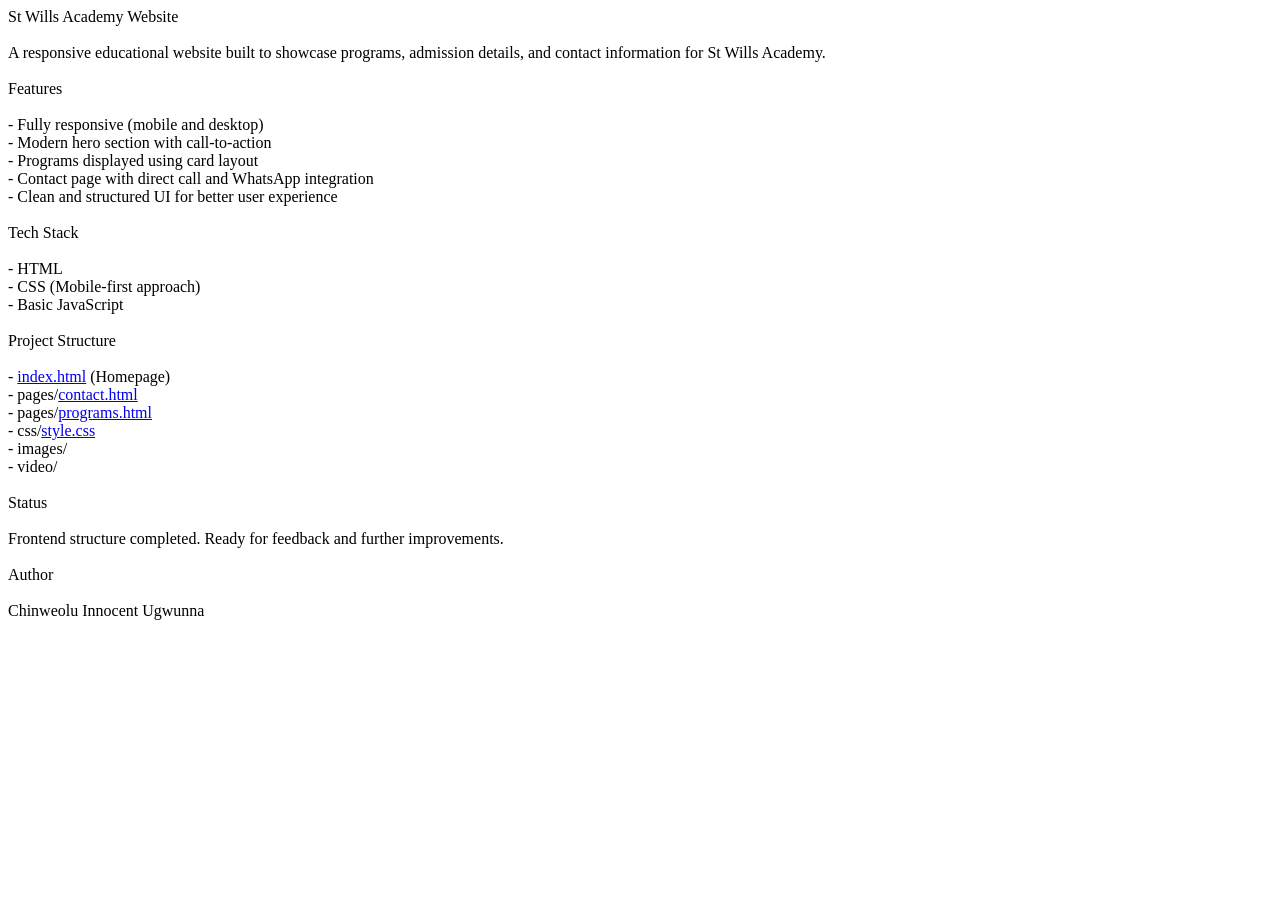
<file: bluetooth_content_share.html>
<html><head><meta http-equiv="Content-Type" content="text/html; charset=UTF-8"/></head><body>St Wills Academy Website<br><br>A responsive educational website built to showcase programs, admission details, and contact information for St Wills Academy.<br><br>Features<br><br>- Fully responsive (mobile and desktop)<br>- Modern hero section with call-to-action<br>- Programs displayed using card layout<br>- Contact page with direct call and WhatsApp integration<br>- Clean and structured UI for better user experience<br><br>Tech Stack<br><br>- HTML<br>- CSS (Mobile-first approach)<br>- Basic JavaScript<br><br>Project Structure<br><br>- <a href="http://index.html">index.html</a> (Homepage)<br>- pages/<a href="http://contact.html">contact.html</a><br>- pages/<a href="http://programs.html">programs.html</a><br>- css/<a href="http://style.css">style.css</a><br>- images/<br>- video/<br><br>Status<br><br>Frontend structure completed. Ready for feedback and further improvements.<br><br>Author<br><br>Chinweolu Innocent Ugwunna</body></html>
</file>
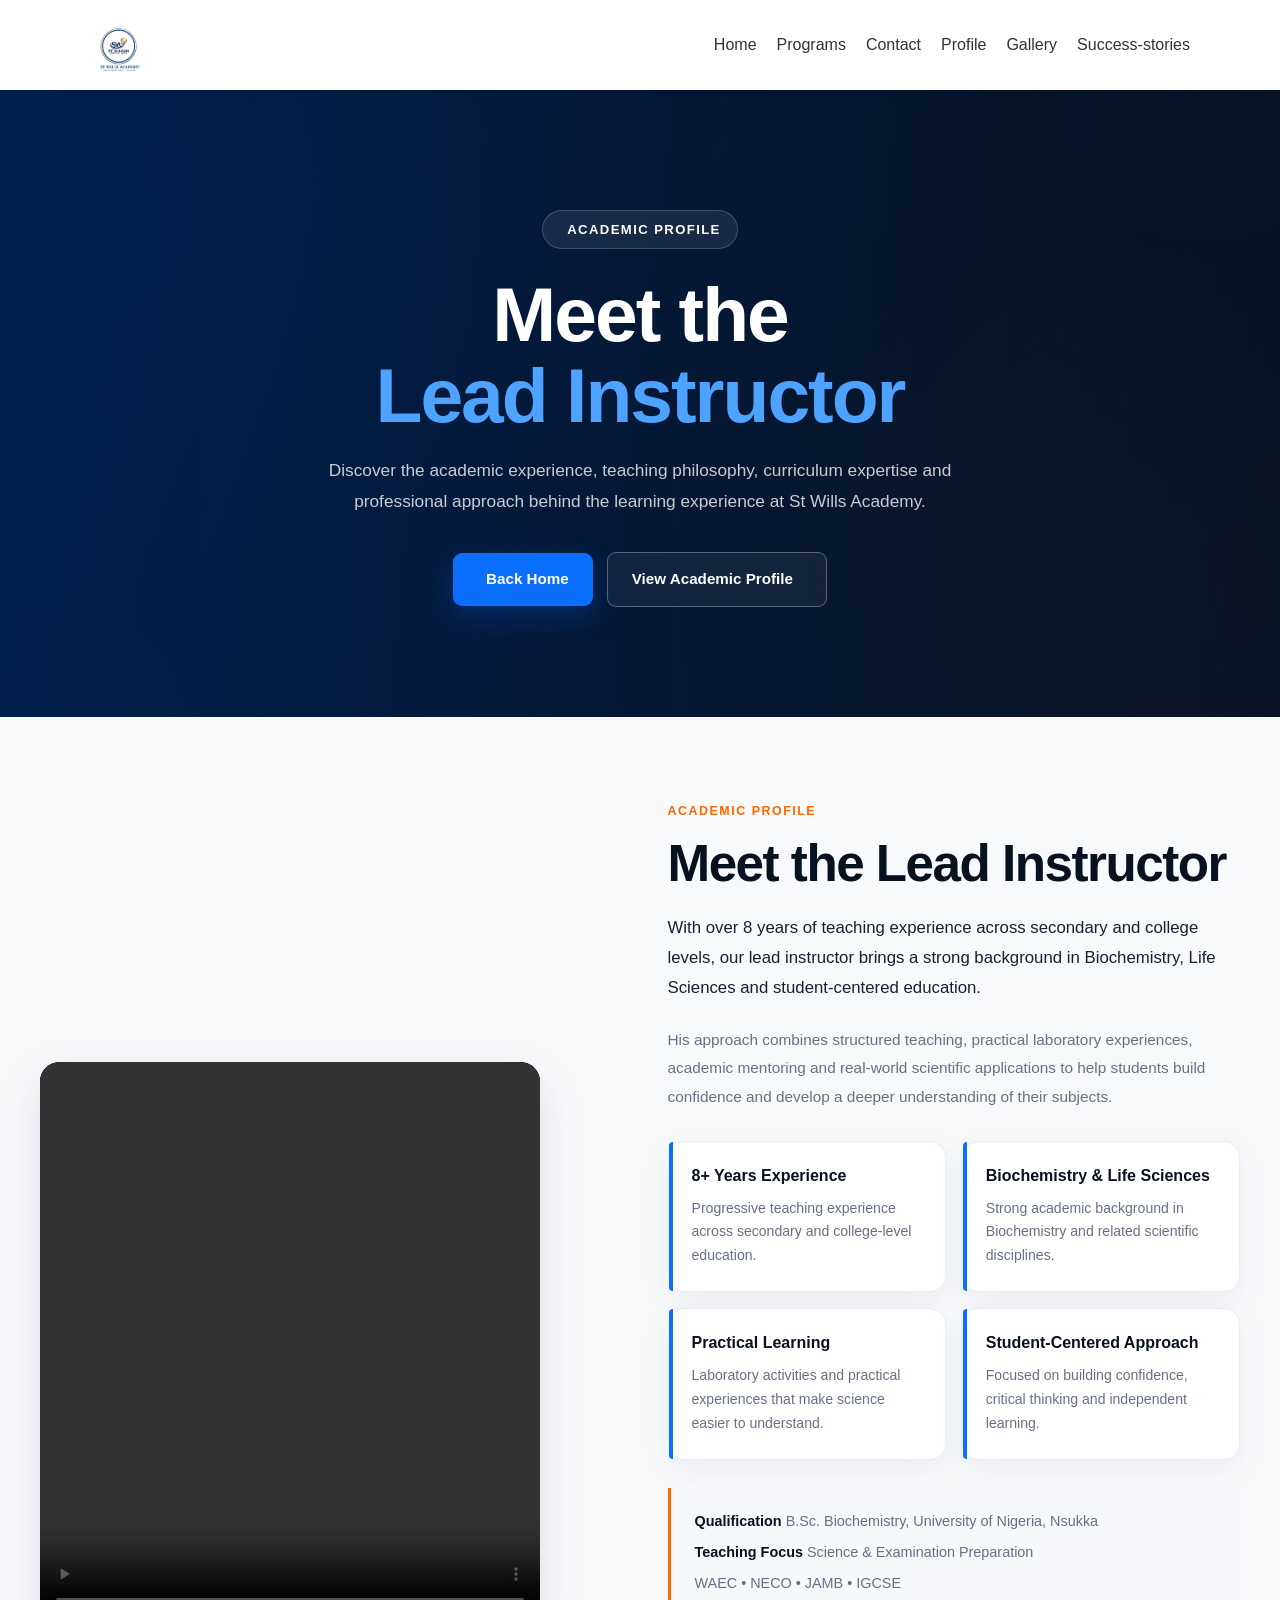
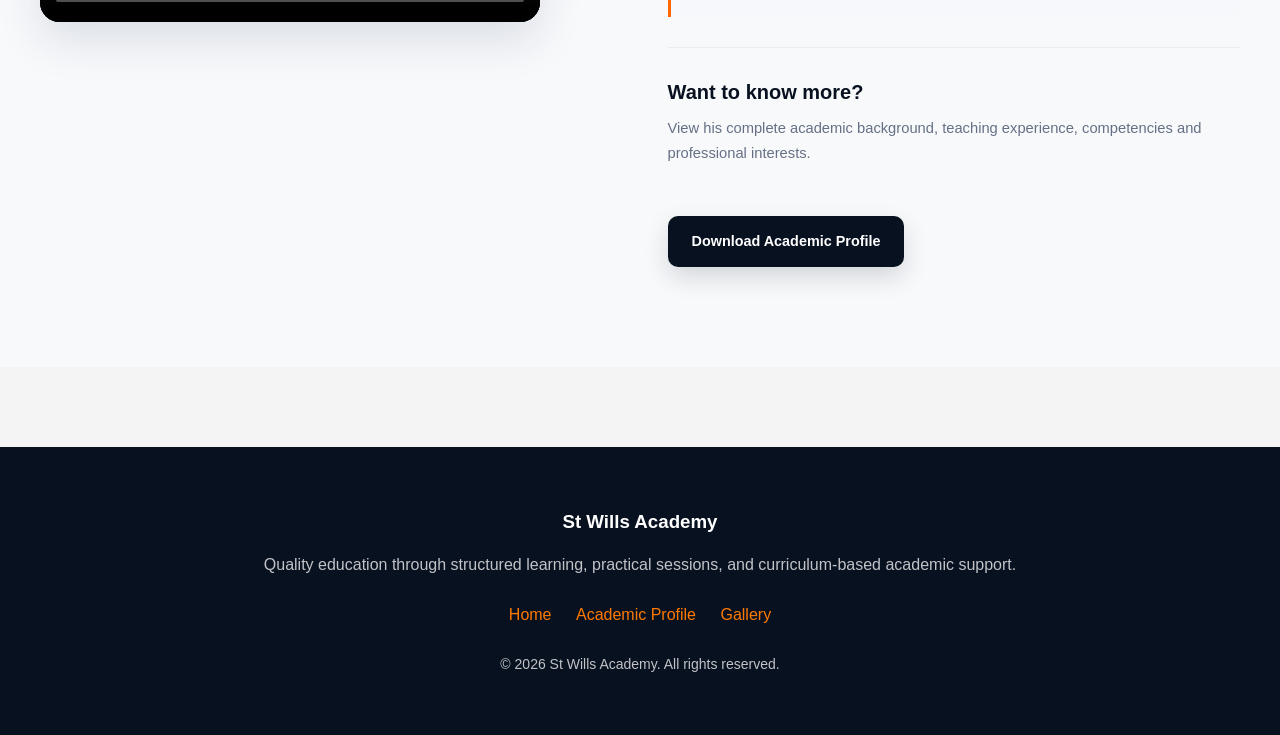
<file: pages/academic-profile.html>
<!doctype html>
<html lang="en">
  <head>
    <meta charset="UTF-8" />
    <meta name="viewport" content="width=device-width, initial-scale=1.0" />
    <title>Academic Profile | St Wills Academy</title>

    <link rel="stylesheet" href="../css/style.css" />
    <!-- Academic profile Page CSS -->
    <link rel="stylesheet" href="../css/academic-profile.css" />
  </head>

  <body>
    <!-- NAVBAR -->
    <header class="navbar">
      <div class="container nav-wrapper">
        <a href="../index.html" class="logo">
          <img src="../images/logo.jpg" alt="St Wills Academy Logo" />
        </a>

        <!-- NAV LINKS -->
        <nav class="nav-links" id="navLinks">
          <a href="../index.html">Home</a>
          <a href="../pages/Programs.html">Programs</a>
          <a href="../pages/contact.html">Contact</a>
          <a href="../pages/academic-profile.html">Profile</a>
          <a href="../pages/gallery.html">Gallery</a>
          <a href="../pages/student-success.html">Success-stories</a>
        </nav>

        <!-- HAMBURGER -->
        <div class="hamburger" id="hamburger">☰</div>
      </div>
    </header>
    <!-- profile-hero -->

    <!-- ACADEMIC PROFILE HERO -->
    <section class="profile-hero">
      <div class="profile-hero-glow profile-glow-one"></div>
      <div class="profile-hero-glow profile-glow-two"></div>

      <div class="profile-hero-content">
        <span class="profile-hero-tag">
          <i class="fa-solid fa-graduation-cap"></i>
          Academic Profile
        </span>

        <h1>
          Meet the
          <span>Lead Instructor</span>
        </h1>

        <p>
          Discover the academic experience, teaching philosophy, curriculum
          expertise and professional approach behind the learning experience at
          St Wills Academy.
        </p>

        <div class="profile-hero-actions">
          <a href="../index.html" class="profile-btn-primary">
            <i class="fa-solid fa-arrow-left"></i>
            Back Home
          </a>

          <a href="#academic-profile" class="profile-btn-secondary">
            View Academic Profile
            <i class="fa-solid fa-arrow-down"></i>
          </a>
        </div>
      </div>
    </section>
    <!-- Instructor Section -->
    <section class="instructor-section" id="academic-profile">
      <div class="instructor-container">
        <!-- Instructor Video -->
        <div class="profile-media">
          <video autoplay muted loop playsinline controls preload="metadata">
            <source src="../video/academic-instructor.mp4" type="video/mp4" />
            Your browser does not support the video tag.
          </video>
        </div>

        <!-- Instructor Information -->
        <div class="instructor-content">
          <span>Academic Profile</span>

          <h2>Meet the Lead Instructor</h2>

          <p class="instructor-intro">
            With over 8 years of teaching experience across secondary and
            college levels, our lead instructor brings a strong background in
            Biochemistry, Life Sciences and student-centered education.
          </p>

          <p class="instructor-description">
            His approach combines structured teaching, practical laboratory
            experiences, academic mentoring and real-world scientific
            applications to help students build confidence and develop a deeper
            understanding of their subjects.
          </p>

          <!-- Instructor Highlights -->
          <div class="instructor-highlights">
            <div class="highlight-card">
              <h3>8+ Years Experience</h3>
              <p>
                Progressive teaching experience across secondary and
                college-level education.
              </p>
            </div>

            <div class="highlight-card">
              <h3>Biochemistry & Life Sciences</h3>
              <p>
                Strong academic background in Biochemistry and related
                scientific disciplines.
              </p>
            </div>

            <div class="highlight-card">
              <h3>Practical Learning</h3>
              <p>
                Laboratory activities and practical experiences that make
                science easier to understand.
              </p>
            </div>

            <div class="highlight-card">
              <h3>Student-Centered Approach</h3>
              <p>
                Focused on building confidence, critical thinking and
                independent learning.
              </p>
            </div>
          </div>

          <!-- Academic Details -->
          <div class="instructor-details">
            <p>
              <strong>Qualification</strong>
              B.Sc. Biochemistry, University of Nigeria, Nsukka
            </p>

            <p>
              <strong>Teaching Focus</strong>
              Science & Examination Preparation
            </p>

            <p>WAEC • NECO • JAMB • IGCSE</p>
          </div>

          <div class="instructor-cta">
            <h3>Want to know more?</h3>

            <p>
              View his complete academic background, teaching experience,
              competencies and professional interests.
            </p>

            <a
              href="../assets/academic-profile.pdf"
              class="profile-btn"
              id="academic-profile"
              target="_blank"
            >
              Download Academic Profile
            </a>
          </div>
        </div>
      </div>
    </section>
    <!-- FOOTER -->
    <footer class="profile-footer">
      <div class="footer-content">
        <h3>St Wills Academy</h3>

        <p>
          Quality education through structured learning, practical sessions, and
          curriculum-based academic support.
        </p>

        <div class="footer-links">
          <a href="../index.html">Home</a>
          <a href="../pages/academic-profile.html">Academic Profile</a>
          <a href="../pages/gallery.html">Gallery</a>
        </div>

        <p class="copyright">© 2026 St Wills Academy. All rights reserved.</p>
      </div>
    </footer>
    <script src="../js/script.js"></script>
  </body>
</html>
</file>
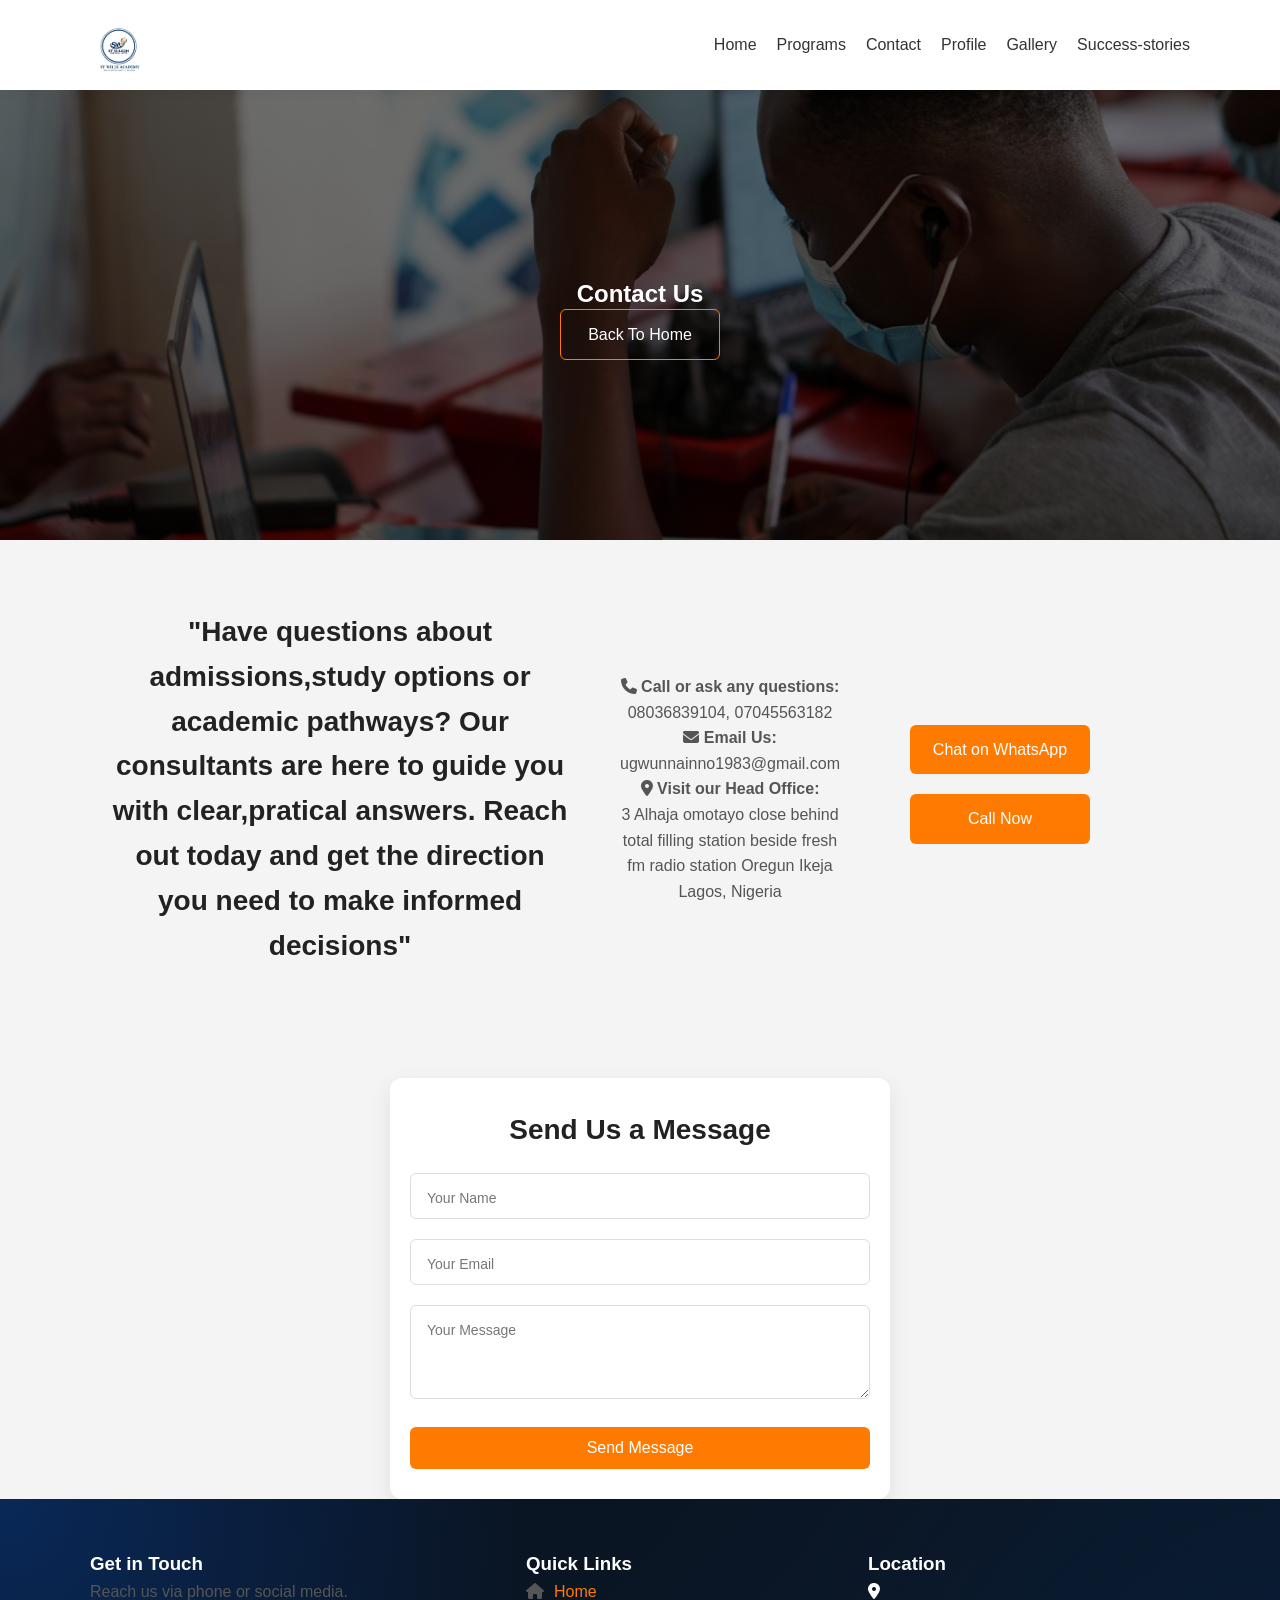
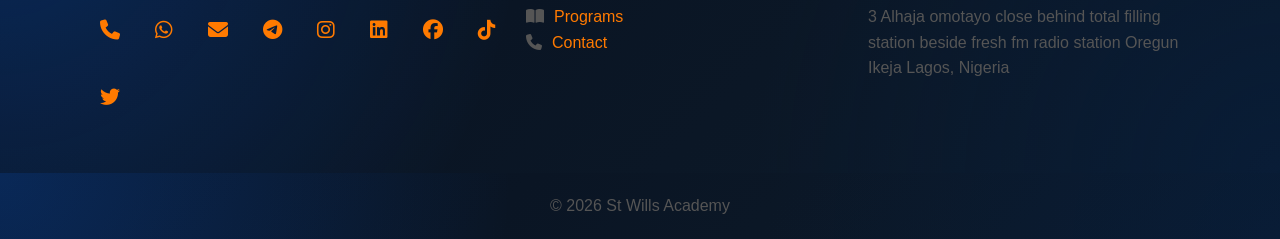
<file: pages/contact.html>
<!DOCTYPE html>
<html lang="en">
<head>
    <meta charset="UTF-8">
    <meta name="viewport" content="width=device-width, initial-scale=1.0">
    <meta name="description" content="ST WILLS ACADEMY helps students pass WAEC, JAMB, and JUPEB exams with structured lessons, past questions, and expert guidance.">
    <meta name="author" content="ST WILLS ACADEMY | Built by Centtech  (Chinweolu Innocent Ugwunna)">

    <title>Contact Us | St Wills Academy</title>
    <!--Links -->
    <link rel="stylesheet" href="../css/style.css">
    <link rel="stylesheet" href="https://cdnjs.cloudflare.com/ajax/libs/font-awesome/6.5.0/css/all.min.css">
</head>
<body>

      <!-- NAVBAR -->
    <header class="navbar">
        <div class="container nav-wrapper">

            <a href="../index.html" class="logo">
                <img src="../images/logo.jpg" alt="St Wills Academy Logo">
            </a>


            <!-- NAV LINKS -->
            <nav class="nav-links" id="navLinks">
                <a href="../index.html">Home</a>
                <a href="../pages/Programs.html">Programs</a>
                <a href="../pages/contact.html">Contact</a>
                 <a href="../pages/academic-profile.html">Profile</a>
                   <a href="../pages/gallery.html">Gallery</a>
                     <a href="../pages/student-success.html">Success-stories</a>

            </nav>

            <!-- HAMBURGER -->   
            <div class="hamburger" id="hamburger">
                ☰
            </div>


        </div>
    </header>


    <!-- HERO -->
    <section class="contact-hero">
         <div class="hero-overlay"></div>
        <div class="container hero-content">
            <h1> Contact Us </h1>

            <a href="../index.html" class="btn secondary"> Back To Home</a>

            </div>
        </section>


        <!-- CONTACT -->
        <section class=" container contact-container">
              <h2>"Have questions about admissions,study options or academic pathways? Our consultants are here to guide you with clear,pratical answers.
                Reach out today and get the direction you need to make informed decisions"
              </h2>
            <div class="contact-grid">
           <!-- left -->
            <div class="contact-info">
                <p>
                     <i class="fa-solid fa-phone"></i>
                    <strong>Call or ask any questions:</strong> 08036839104, 07045563182
                </p>
                <p>
                       <i class="fa-solid fa-envelope"></i>
                    <strong>Email Us:</strong> ugwunnainno1983@gmail.com
                </p>
                <p>
                     <i class="fa-solid fa-location-dot"></i>
                    <strong>Visit our Head Office:</strong>
                     <p> 3 Alhaja omotayo close behind total filling station beside fresh fm radio station Oregun Ikeja Lagos, Nigeria
                </p>
                 </div>
                 <!-- Right -->

                 <div class="contact-actions contact-box">
                <a href="https://wa.me/2348036839104" class="btn">Chat on WhatsApp</a>
                <a href="tel:+2348036839104" class="btn">Call Now</a>

                </div>
                </div>
            
        </section>

        <!-- Contact Form -->
         
        <div class="container contact-form">
            <h2>Send Us a Message</h2>

            <form action="mailto:ugwunnainno1983@gmail.com" method="post" enctype="text/plain">
                <div class="form-group">

                    <input type="text" required>
                    <label>Your Name</label>
                </div>

                <div class="form-group">
                    <input type="email" required>
                    <label>Your Email</label>
                </div>

                <div class="form-group">
                    <textarea rows="4" required></textarea>
                    <label>Your Message</label>
                </div>

                <button type="submit">Send Message</button>
            </form>
        </div>
      


 <!--prefooter-->
<section class="pre-footer fade-in">
  <div class="container pre-footer-grid">

    <div>
      <h3>Get in Touch</h3>
      <p>Reach us via phone or social media.</p>
        <!-- SOCIALS -->
      <div class="social-links">
         <a href="tel:+2348036839104"  target="_blank">
                    <i class="fa-solid fa-phone"></i>
                </a>
                <a href="https://wa.me/2348036839104" target="_blank">
                    <i class="fa-brands fa-whatsapp"></i>
                </a>

                <a href="mailto:ugwunnainno1983@gmail.com">
                    <i class="fas fa-envelope"></i>
                </a>

                <a href="https://t.me/Ama_uche" target="_blank">
                    <i class="fab fa-telegram"></i>

                    <a href="https://instagram.com/uchechukwuugwunna " target="_blank">
                        <i class="fab fa-instagram"></i>
                    </a>

                  <a href="https://www.linkedin.com/posts/ama-uche-educationalconsult-7ab588338_if-you-want-to-score-300-and-above-in-jamb-activity-7320005341394460672-JrEo?utm_source=share&utm_medium=member_android&rcm=ACoAAFTNfnMBymTc9uOVMkOJMWZbRkKpEqWBXLU" target="_blank">
                         <i class="fa-brands fa-linkedin"></i>
                    </a>

                    <a href="https://www.facebook.com/share/1Ek5sHc2pc/" target="_blank">
                         <i class="fa-brands fa-facebook"></i>
                    </a>

                    <a href="http://tiktok.com/@urcman._u1983" target="_blank">
                        <i class="fab fa-tiktok"></i>
                    </a>
                    <a href="http://twitter.com/@ugwunnaUche86909" target="_blank">
                        <i class="fab fa-twitter"></i>
                    </a>
                    </div>
    </div>

    <div>
      <h3>Quick Links</h3>
      <p>  <i class="fa-solid fa-house"></i><a href="../index.html">Home</a></p>
      <p> <i class="fa-solid fa-book-open"></i><a href="../pages/Programs.html">Programs</a></p>
      <p><i class="fa-solid fa-phone"></i><a href="../pages/contact.html">Contact</a></p>
    </div>

    <div>
      <h3>Location</h3>
             <i class="fa-solid fa-location-dot"></i>
            <p> 3 Alhaja omotayo close behind total filling station beside fresh fm radio station Oregun Ikeja Lagos, Nigeria
    </div>

  </div>
</section>
                <!-- FOOTER -->
                <div class="footer">
                    <p>
                        © 2026 St Wills Academy
                    </p>
                </div>
<script src="../js/script.js"></script>
            </body>
        </html>
</file>
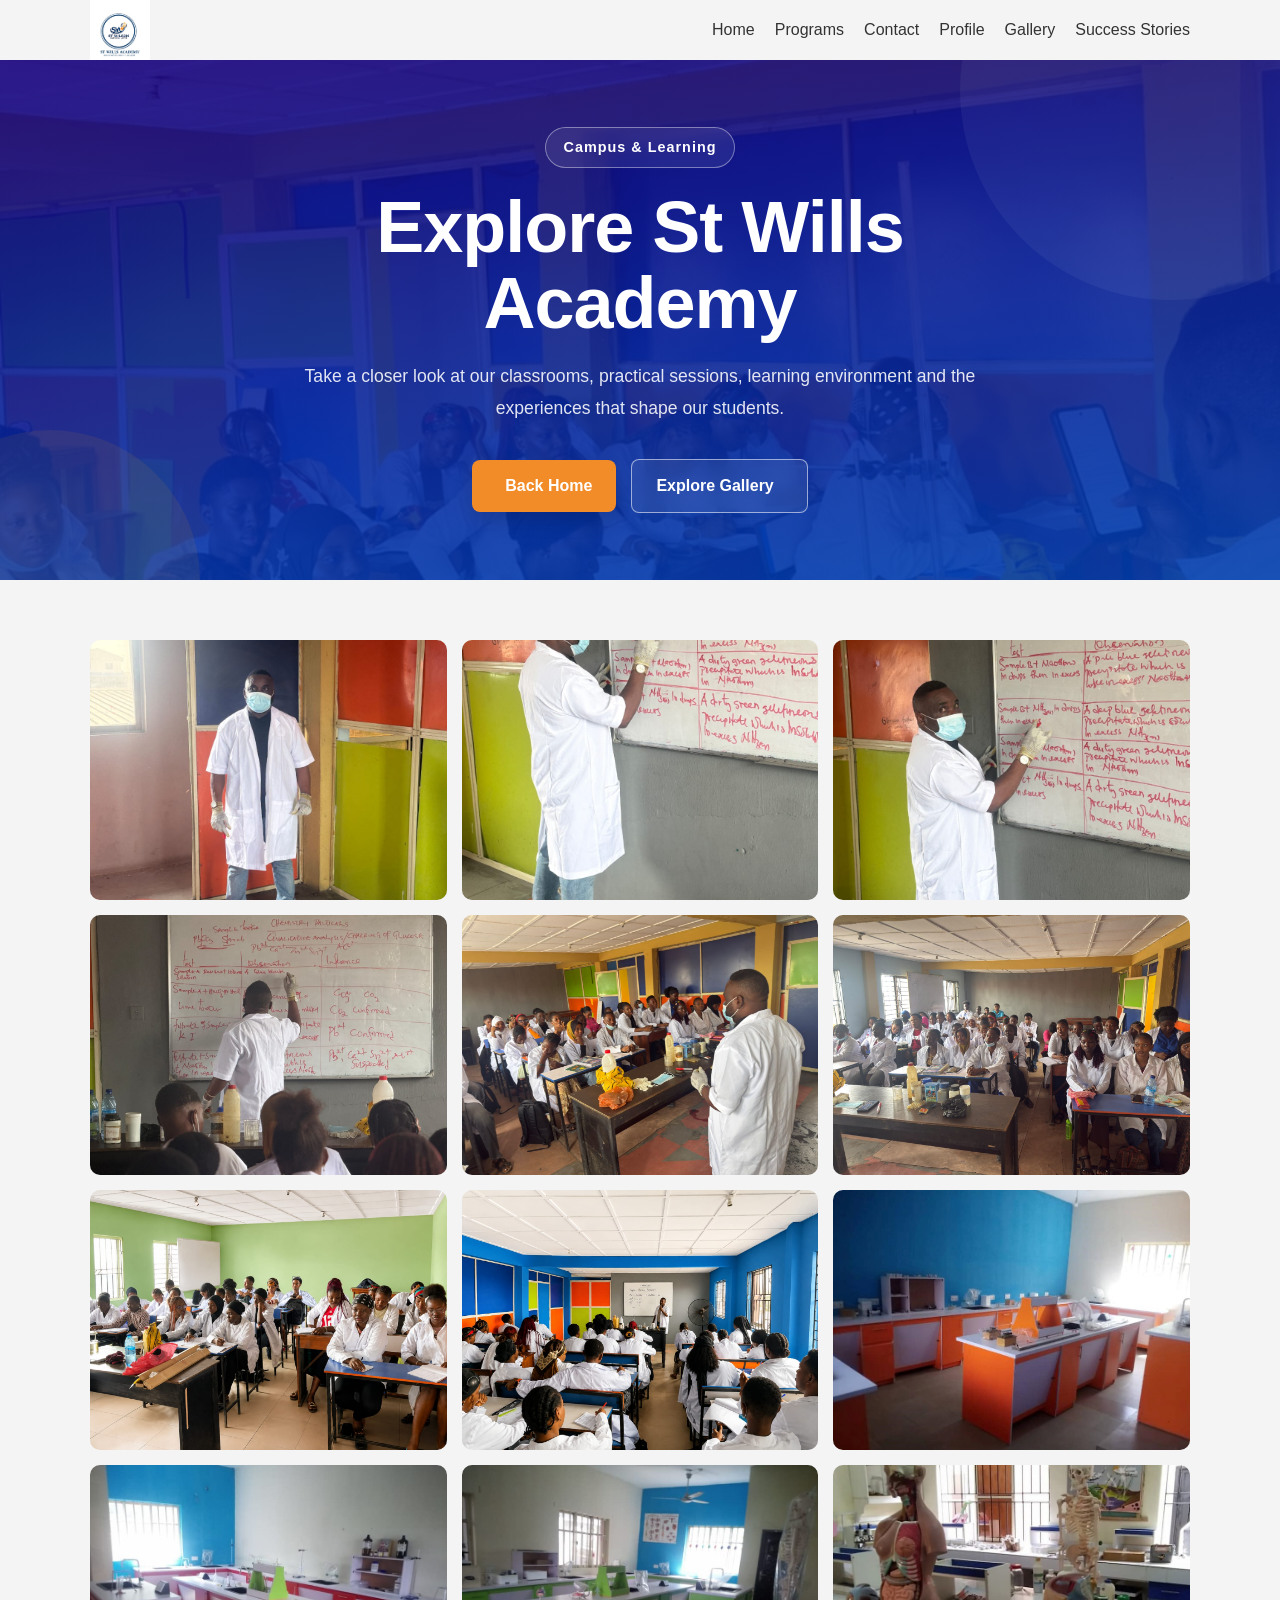
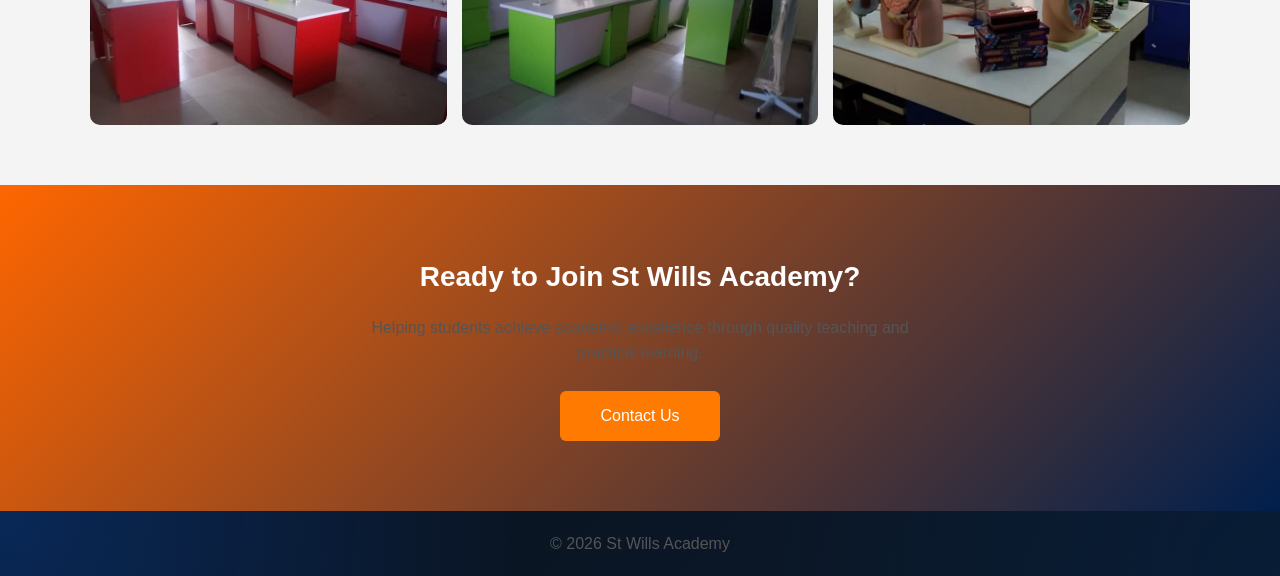
<file: pages/gallery.html>
<!doctype html>
<html lang="en">
  <head>
    <meta charset="UTF-8" />
    <meta name="viewport" content="width=device-width, initial-scale=1.0" />
    <title>Gallery | St Wills Academy</title>
    <link rel="stylesheet" href="../css/style.css" />
    <!-- gallery Page CSS -->
    <link rel="stylesheet" href="../css/gallery.css" />
  </head>

  <body>
    <!-- NAVBAR (optional reuse) -->
    <header>
      <div class="container nav-wrapper">
        <a href="../index.html" class="logo">
          <img src="../images/logo.jpg" alt="St Wills Academy Logo" />
        </a>

        <!-- NAV LINKS -->
        <nav class="nav-links" id="navLinks">
          <a href="../index.html">Home</a>
          <a href="../pages/Programs.html">Programs</a>
          <a href="../pages/contact.html">Contact</a>
          <a href="../pages/academic-profile.html">Profile</a>
          <a href="gallery.html">Gallery</a>
          <a href="../pages/student-success.html">Success Stories</a>
        </nav>

        <!-- HAMBURGER -->
        <div class="hamburger" id="hamburger">☰</div>
      </div>
    </header>
    <!-- GALLERY HERO -->
    <section class="gallery-hero">
      <div class="gallery-hero-overlay"></div>

      <div class="gallery-hero-content">
        <span class="gallery-hero-tag"> Campus & Learning </span>

        <h1>Explore St Wills Academy</h1>

        <p>
          Take a closer look at our classrooms, practical sessions, learning
          environment and the experiences that shape our students.
        </p>

        <div class="gallery-hero-actions">
          <a href="../index.html" class="gallery-btn-primary">
            <i class="fa-solid fa-arrow-left"></i>
            Back Home
          </a>

          <a href="#gallery-content" class="gallery-btn-secondary">
            Explore Gallery
            <i class="fa-solid fa-arrow-down"></i>
          </a>
        </div>
      </div>
    </section>

    <!-- GALLERY -->
    <section id="gallery-content" class="gallery-section">
      <div class="container">
        <div class="gallery-grid">
          <img
            src="../images/pratical-img1.jpeg"
            onclick="openLightbox(this)"
            alt="Chemistry practical tutor"
            loading="lazy"
          />
          <img
            src="../images/pratical-img2.jpeg"
            onclick="openLightbox(this)"
            alt="Lab session"
            loading="lazy"
          />
          <img
            src="../images/pratical-img3.jpeg"
            onclick="openLightbox(this)"
            alt="Experiment setup"
            loading="lazy"
          />
          <img
            src="../images/pratical-img4.jpeg"
            onclick="openLightbox(this)"
            alt="Teacher demonstration"
            loading="lazy"
          />
          <img
            src="../images/pratical-img5.jpeg"
            onclick="openLightbox(this)"
            alt="Students learning"
            loading="lazy"
          />
          <img
            src="../images/pratical-img6.jpeg"
            onclick="openLightbox(this)"
            alt="Group work"
            loading="lazy"
          />
          <img
            src="../images/pratical-img7.jpeg"
            onclick="openLightbox(this)"
            alt="classroom activities"
            loading="lazy"
          />
          <img
            src="../images/pratical-img9.jpeg"
            onclick="openLightbox(this)"
            alt="classroom activities"
            loading="lazy"
          />
          <img
            src="../images/lab1.jpg"
            onclick="openLightbox(this)"
            alt="Our lab Setup"
            loading="lazy"
          />
          <img
            src="../images/lab2.jpg"
            onclick="openLightbox(this)"
            alt="Our lab Setup"
            loading="lazy"
          />
          <img
            src="../images/lab3.jpg"
            onclick="openLightbox(this)"
            alt="Our lab Setup"
            loading="lazy"
          />
          <img
            src="../images/lab4.jpg"
            onclick="openLightbox(this)"
            alt="Our lab Setup"
            loading="lazy"
          />
        </div>
        <div id="lightbox" onclick="closeLightbox()">
          <img id="lightbox-img" />
        </div>
      </div>
    </section>
    <section class="gallery-cta">
      <h2>Ready to Join St Wills Academy?</h2>
      <p>
        Helping students achieve academic excellence through quality teaching
        and practical learning.
      </p>

      <a href="../pages/contact.html" class="btn"> Contact Us </a>
    </section>
    <div class="footer">
      <p>© 2026 St Wills Academy</p>
    </div>
    <script src="../js/script.js"></script>
  </body>
</html>
</file>
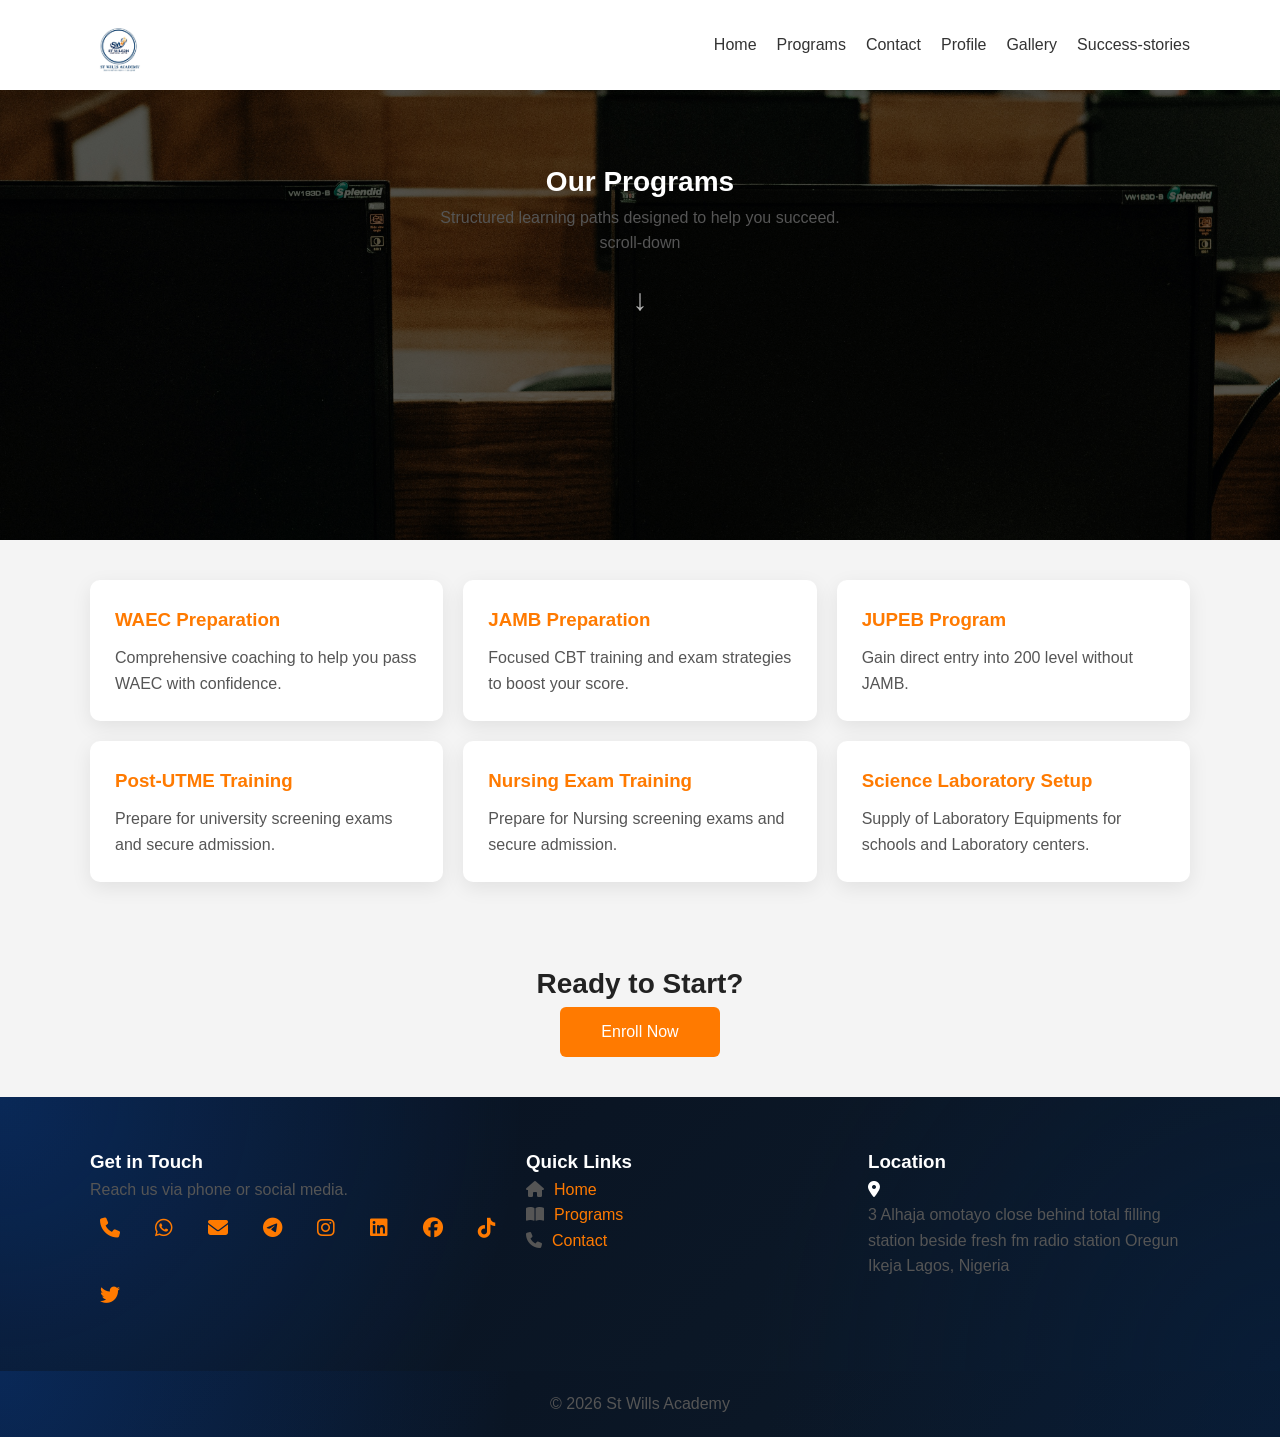
<file: pages/Programs.html>
<!doctype html>
<html lang="en">
  <head>
    <meta charset="UTF-8" />
    <title>Programs | St Wills Academy</title>
    <meta name="viewport" content="width=device-width, initial-scale=1.0">
    <meta name="description" content="ST WILLS ACADEMY helps students pass WAEC, JAMB, and JUPEB exams with structured lessons, past questions, and expert guidance.">
    <meta name="author" content="ST WILLS ACADEMY | Built by Centtech  (Chinweolu Innocent Ugwunna)">
    <!--LINKS -->
    <link rel="stylesheet" href="../css/style.css">
    <link rel="stylesheet" href="https://cdnjs.cloudflare.com/ajax/libs/font-awesome/6.5.0/css/all.min.css">
  </head>
  <body>
    <!-- NAVBAR -->
    <header class="navbar">
      <div class="container nav-wrapper">
        <a href="../index.html" class="logo">
          <img src="../images/logo.jpg" alt="St Wills Academy Logo" />
        </a>

        <!-- NAV LINKS -->
        <nav class="nav-links" id="navLinks">
          <a href="../index.html">Home</a>
          <a href="../pages/Programs.html">Programs</a>
          <a href="../pages/contact.html">Contact</a>
           <a href="../pages/academic-profile.html">Profile</a>
            <a href="../pages/gallery.html">Gallery</a>
              <a href="../pages/student-success.html">Success-stories</a>
        </nav>

        <!-- HAMBURGER -->
        <div class="hamburger" id="hamburger">☰</div>
      </div>
    </header>
    <!-- HERO -->
    <section class="program-hero">
      <div class="hero-overlay"></div>
      <div class="container hero-content">
        <h2>Our Programs</h2>
        <p>Structured learning paths designed to help you succeed.</p>
        <p>scroll-down</p>
        <div class="scroll-down">↓</div>
      </div>
    </section>

    <!-- PROGRAMS -->
    <section class="container programs fade-in">
      <div class="program-card">
        <h3>WAEC Preparation</h3>
        <p>Comprehensive coaching to help you pass WAEC with confidence.</p>
      </div>

      <div class="program-card">
        <h3>JAMB Preparation</h3>
        <p>Focused CBT training and exam strategies to boost your score.</p>
      </div>

      <div class="program-card">
        <h3>JUPEB Program</h3>
        <p>Gain direct entry into 200 level without JAMB.</p>
      </div>

      <div class="program-card">
        <h3>Post-UTME Training</h3>
        <p>Prepare for university screening exams and secure admission.</p>
      </div>
      <div class="program-card">
        <h3>Nursing Exam Training</h3>
        <p>Prepare for Nursing screening exams and secure admission.</p>
      </div>
      <div class="program-card">
        <h3>Science Laboratory Setup</h3>
        <p>
          Supply of Laboratory Equipments for schools and Laboratory centers.
        </p>
      </div>
    </section>

    <!-- CTA -->
    <section class="container program-cta">
      <h2>Ready to Start?</h2>
      <a href="https://wa.me/2348036839104" class="btn">Enroll Now</a>
    </section>

 <!--prefooter-->
<section class="pre-footer fade-in">
  <div class="container pre-footer-grid">

    <div>
      <h3>Get in Touch</h3>
      <p>Reach us via phone or social media.</p>
        <!-- SOCIALS -->
      <div class="social-links">
         <a href="tel:+2348036839104"  target="_blank">
                    <i class="fa-solid fa-phone"></i>
                </a>
                <a href="https://wa.me/2348036839104" target="_blank">
                    <i class="fa-brands fa-whatsapp"></i>
                </a>

                <a href="mailto:ugwunnainno1983@gmail.com">
                    <i class="fas fa-envelope"></i>
                </a>

                <a href="https://t.me/Ama_uche" target="_blank">
                    <i class="fab fa-telegram"></i>

                    <a href="https://instagram.com/uchechukwuugwunna " target="_blank">
                        <i class="fab fa-instagram"></i>
                    </a>

                    <a href="https://www.linkedin.com/posts/ama-uche-educationalconsult-7ab588338_if-you-want-to-score-300-and-above-in-jamb-activity-7320005341394460672-JrEo?utm_source=share&utm_medium=member_android&rcm=ACoAAFTNfnMBymTc9uOVMkOJMWZbRkKpEqWBXLU" target="_blank">
                         <i class="fa-brands fa-linkedin"></i>
                    </a>

                    <a href="https://www.facebook.com/share/1Ek5sHc2pc/" target="_blank">
                         <i class="fa-brands fa-facebook"></i>
                    </a>

                    <a href="http://tiktok.com/@urcman._u1983" target="_blank">
                        <i class="fab fa-tiktok"></i>
                    </a>
                    <a href="http://twitter.com/@ugwunnaUche86909" target="_blank">
                        <i class="fab fa-twitter"></i>
                    </a>
                    </div>
    </div>

    <div>
      <h3>Quick Links</h3>
      <p>  <i class="fa-solid fa-house"></i><a href="index.html">Home</a></p>
      <p> <i class="fa-solid fa-book-open"></i><a href="../pages/Programs.html">Programs</a></p>
      <p><i class="fa-solid fa-phone"></i><a href="../pages/contact.html">Contact</a></p>
    </div>

    <div>
      <h3>Location</h3>
             <i class="fa-solid fa-location-dot"></i>
            <p> 3 Alhaja omotayo close behind total filling station beside fresh fm radio station Oregun Ikeja Lagos, Nigeria
    </div>

  </div>
</section>
    <!-- FOOTER -->
    <div class="footer">
      <p>© 2026 St Wills Academy</p>
    </div>
    <script src="../js/script.js"></script>
  </body>
</html>
</file>
<file: css/style.css>
/* RESET */
:root {
  --text-light: #555;
  --text-dark-bg: rgba(255, 255, 255, 0.82);
}
* {
  margin: 0;
  padding: 0;
  box-sizing: border-box;
  font-family: "Segoe UI", sans-serif;
  max-width: 100%;
}

html {
  scroll-behavior: smooth;
}

body {
  overflow-x: hidden;
  line-height: 1.6;
  background: #f4f4f4;
  color: #222;
}
h1 {
  font-weight: 36px;
  line-height: 1.2;
}
h2 {
  font-size: 28px;
}
p {
  color: var(--text-light);
  font-size: 16px;
}

.dark-section p {
  color: var(--text-dark-bg);
}

img,
video {
  max-width: 100%;
  display: block;
}

/* CONTAINER */
.container {
  width: 90%;
  max-width: 1100px;
  margin: auto;
}

/* NAVBAR BASE */
.navbar {
  background: #fff;
  padding: 15px 0;
  box-shadow: 0 2px 10px rgba(0, 0, 0, 0.05);
  position: sticky;
  top: 0;
  z-index: 1000;
}

.nav-wrapper {
  display: flex;
  justify-content: space-between;
  align-items: center;
}

/* LOGO */
.logo img {
  height: 60px;
}

/* NAV LINKS (hidden by default on mobile) */
.nav-links {
  display: none;
  flex-direction: column;
  position: absolute;
  top: 70px;
  right: 5%;
  background: #fff;
  width: 200px;
  box-shadow: 0 5px 20px rgba(0, 0, 0, 0.1);
  border-radius: 8px;
  padding: 15px;
}

.nav-links a {
  padding: 10px 0;
  text-decoration: none;
  color: #333;
}

/* HAMBURGER (visible on mobile) */
.hamburger {
  font-size: 24px;
  cursor: pointer;
}
.nav-links.active {
  display: flex;
}
.nav-links a:hover {
  color: #ff7a00;
}

.nav-links a {
  position: relative;
}

.nav-links a::after {
  content: "";
  position: absolute;
  left: 0;
  bottom: -5px;
  width: 0%;
  height: 2px;
  background: #ff7a00;
  transition: 0.3s;
}

.nav-links a:hover::after {
  width: 100%;
}

/* HERO */

.hero {
  background: url("../images/sunrise-university.jpg") center/cover no-repeat;
  height: 85vh;
  display: flex;
  align-items: center;
  justify-content: center;
  text-align: center;
  color: #fff;
  position: relative;
}
.hero-overlay {
  position: absolute;
  inset: 0;
  background: rgba(0, 0, 0, 0.55);
}

.hero::before {
  content: "";
  position: absolute;
  width: 100%;
  height: 100%;
  background: rgba(0, 0, 0, 0.6);
}

.hero-content {
  position: relative;
  z-index: 2;
  display: flex;
  flex-direction: column;
  align-items: center;
  justify-content: center;
  text-align: center;
  max-width: 800px;
  margin: 0 auto;
  padding: 0 20px;
  padding-top: 10px;
}

.hero h1 {
  font-size: 28px;
}

.hero p {
  margin-bottom: 10px;
}
.hero-buttons {
  display: flex;
  justify-content: center;
  align-items: center;
  flex-wrap: wrap;
  width: 100%;
  gap: 12px;
  margin-top: 10px;
}

.btn {
  display: inline-block;
  padding: 12px 22px;
  background: #ff7a00;
  color: #fff;
  border-radius: 6px;
  text-align: center;
  min-width: 160px;
  text-decoration: none;
  transition: 0.3s;
}
.btn.primary {
  background: #ff7a00;
}
.btn.secondary {
  background: transparent;
  border: 1px solid #ff7a00;
  color: #fff;
}

.btn:hover {
  background: #e66900;
}
/* SECTION */
section {
  padding: 70px 20px;
}
.section-title {
  margin-bottom: 15px;
}
.section-subtext {
  margin-bottom: 35px;
}

/* ABOUT */
.about {
  display: grid;
  grid-template-columns: 1fr;
  gap: 20px;
}

.carousel img {
  display: none;
  width: 100%;
  height: 500px;
  border-radius: 10px;
}

.carousel .active {
  display: block;
}
/* PROMISE SECTION */
/* SECTION WRAPPER */
.premium-section {
  padding: 60px 20px;

  background:
    radial-gradient(
      circle at top left,
      rgba(13, 110, 253, 0.3),
      transparent 30%
    ),
    radial-gradient(
      circle at bottom right,
      rgba(0, 31, 77, 0.4),
      transparent 35%
    ),
    linear-gradient(135deg, #081120, #0d1b2a);

  overflow-x: hidden;
}
/* SECTION HEADINGS */
.section-header {
  text-align: center;

  margin-bottom: 50px;
}

.section-header h2 {
  font-size: 2.2rem;

  color: white;

  margin-bottom: 15px;
}

.section-header p {
  max-width: 700px;

  margin: auto;

  line-height: 1.7;

  color: rgba(255, 255, 255, 0.82);
}
/* GRID SYSTEM (MOBILE FIRST) */
.glass-grid {
  display: grid;

  grid-template-columns: 1fr;

  gap: 20px;

  justify-items: center;

  width: 100%;
}
/* GLASS CARD */
.glass-card {
  width: 100%;
  max-width: 350px;

  box-sizing: border-box;

  padding: 30px 25px;

  border-radius: 20px;

  background: rgba(255, 255, 255, 0.08);

  backdrop-filter: blur(12px);
  -webkit-backdrop-filter: blur(12px);

  border: 1px solid rgba(255, 255, 255, 0.15);

  box-shadow: 0 8px 32px rgba(0, 0, 0, 0.15);

  position: relative;

  overflow: hidden;

  transition:
    transform 0.3s ease,
    box-shadow 0.3s ease;
}
/* CARD LIGHT EFFECT */
.glass-card::before {
  content: "";

  position: absolute;

  width: 120px;
  height: 120px;

  background: rgba(255, 255, 255, 0.08);

  border-radius: 50%;

  top: -40px;
  right: -40px;
}
/* HOVER EFFECT */
.glass-card:hover {
  transform: translateY(-6px);

  box-shadow: 0 15px 40px rgba(0, 0, 0, 0.25);
}
/* CARD TYPOGRAPHY */
.glass-card h3 {
  font-size: 1.5rem;

  line-height: 1.2;

  margin-bottom: 15px;

  color: #ff7a00;
}

.glass-card p {
  font-size: 15px;

  line-height: 1.7;

  color: rgba(255, 255, 255, 0.82);
}

/* ACADEMIC PROFILE */

/* HOMEPAGE INTRO */
.intro-section {
  padding: 80px 20px;
  text-align: center;

  background: #0d1b2a;
  color: white;
}

.intro-content {
  max-width: 800px;
  margin: auto;
}

.intro-section h2 {
  font-size: 2.2rem;
  margin-bottom: 15px;
}

.intro-section p {
  line-height: 1.7;
  color: rgba(255, 255, 255, 0.8);
  margin-bottom: 25px;
}

.intro-btn {
  display: inline-block;

  padding: 12px 22px;

  background: #ff7a00;
  color: white;

  border-radius: 8px;

  text-decoration: none;

  transition: 0.3s ease;
}

.intro-btn:hover {
  background: #ff8f1f;
}
/* PROFILE HERO */
.profile-hero {
  padding: 80px 20px;
  text-align: center;

  background: linear-gradient(135deg, #081120, #0d1b2a);
  color: white;
}

.profile-hero-content {
  max-width: 800px;
  margin: auto;
}

.profile-hero h1 {
  font-size: 2.5rem;
  margin-bottom: 10px;
}

.profile-hero p {
  color: rgba(255, 255, 255, 0.75);
  line-height: 1.6;
}
/* INSTRUCTOR SECTION */
.instructor-section {
  padding: 80px 20px;
  background: #f8f9fb;
}
/* INSTRUCTOR LAYOUT */

.instructor-container {
  max-width: 1200px;
  margin: 0 auto;

  display: grid;
  grid-template-columns: 0.85fr 1.15fr;

  gap: 55px;

  align-items: center;
}
/* =========================================================
   INSTRUCTOR PROFILE MEDIA
========================================================= */

.profile-media {
  width: 100%;
  max-width: 500px;
  height: 560px;

  display: flex;
  align-items: center;
  justify-content: center;

  overflow: hidden;

  border-radius: 20px;

  background: #081120;

  box-shadow: 0 18px 45px rgba(0, 31, 77, 0.12);
}

.profile-media video {
  display: block;

  width: 100%;
  height: 100%;

  object-fit: contain;
  object-position: center;

  background: #081120;
}
/* @media (max-width: 900px) {
  .instructor-container {
    grid-template-columns: 1fr;
    gap: 40px;
  }

  .profile-media {
    max-width: 430px;
    height: 540px;
    margin: 0 auto;
  }
}
@media (max-width: 600px) {
  .profile-media {
    width: 100%;
    max-width: 360px;
    height: 500px;
    margin: 0 auto;

    border-radius: 18px;
  }
} */
.instructor-content {
  width: 100%;
}

.instructor-highlights {
  display: grid;

  grid-template-columns: 1fr;

  gap: 20px;

  margin-top: 30px;
}

.instructor-content h2 {
  font-size: 2.3rem;
  margin-bottom: 20px;
  color: #081120;
}
.instructor-content p {
  line-height: 1.8;
  margin-bottom: 30px;
  color: #555;
}

.highlight-card {
  padding: 20px;
  border-radius: 15px;
  background: white;
  box-shadow: 0 10px 30px rgba(0, 0, 0, 0.08);
}
.highlight-card h3 {
  margin-bottom: 10px;
  color: #ff7a00;
}
.profile-btn {
  display: block;

  width: fit-content;

  margin: 30px auto 20px;

  padding: 14px 24px;

  border-radius: 10px;

  background: #081120;

  color: white;

  text-decoration: none;

  transition: 0.3s ease;
}
.profile-btn:hover {
  background: #0d6efd;
}
/* PROFILE FOOTER */
.profile-footer {
  background: #081120;
  color: white;

  padding: 60px 20px;
  margin-top: 80px;

  text-align: center;
}

.footer-content {
  max-width: 800px;
  margin: auto;
}

.profile-footer h3 {
  margin-bottom: 15px;
}

.profile-footer p {
  color: rgba(255, 255, 255, 0.75);
  line-height: 1.6;
}

.footer-links {
  margin: 25px 0;
}

.footer-links a {
  margin: 0 10px;
  color: #ff7a00;
  text-decoration: none;
}

.footer-links a:hover {
  text-decoration: underline;
}

.copyright {
  font-size: 14px;
  margin-top: 20px;
  color: rgba(255, 255, 255, 0.5);
}

/* VIDEO */
.video-section {
  height: 50vh;
  padding: 40px 20px;
  position: relative;
  overflow: hidden;
}
.video-section video {
  width: 100%;
  height: 100%;
  border-radius: 10px;
  object-fit: cover;
}

/* CONTACT */
.contact-hero {
  background: url("../images/student-study.jpg") center/cover no-repeat;
  height: 50vh;
  display: flex;
  align-items: center;
  color: #fff;
  position: relative;
}
.contact-container {
  display: flex;
  flex-direction: column;
  gap: 20px;
}
.contact-grid {
  display: flex;
  flex-direction: column;
  gap: 20px;
  background: #f4f4f4;
  padding: 30px;
  border-radius: 10px;
}
.contact-action {
  display: flex;
  flex-direction: column;
  gap: 10px;
}
.contact-action .btn {
  width: fit-content;
  min-width: 180px;
}

.contact-box {
  background: #f4f4f4;
  padding: 30px;
  border-radius: 10px;
  margin-bottom: 20px;
}

.contact-box a {
  display: block;
  width: 100%;
  margin: 10px 0;
}

/* CONTACT FORM */
.contact-form {
  background: #fff;
  padding: 30px 20px;
  margin-top: 40px;
  border-radius: 12px;
  box-shadow: 0 8px 25px rgba(0, 0, 0, 0.08);
  max-width: 500px;
  margin-left: auto;
  margin-right: auto;
}

.contact-form h2 {
  margin-bottom: 20px;
  text-align: center;
}

/* FORM GROUP */
.form-group {
  position: relative;
  margin-bottom: 20px;
}

/* INPUTS */
.form-group input,
.form-group textarea {
  width: 100%;
  padding: 14px 12px;
  border: 1px solid #ddd;
  border-radius: 6px;
  outline: none;
  font-size: 14px;
  background: transparent;
}

/* LABEL */
.form-group label {
  position: absolute;
  left: 12px;
  top: 14px;
  color: #777;
  font-size: 14px;
  background: #fff;
  padding: 0 5px;
  transition: 0.3s;
}

/* FLOAT EFFECT */
.form-group input:focus + label,
.form-group input:valid + label,
.form-group textarea:focus + label,
.form-group textarea:valid + label {
  top: -8px;
  font-size: 12px;
  color: #ff7a00;
}

/* BUTTON */
.contact-form button {
  width: 100%;
  padding: 12px;
  border: none;
  background: #ff7a00;
  color: #fff;
  font-size: 16px;
  border-radius: 6px;
  cursor: pointer;
  transition: 0.3s;
}

.contact-form button:hover {
  background: #e66b00;
}

/* SOCIALS*/
.social-links {
  display: grid;
  grid-template-columns: repeat(4, 1fr);
  gap: 15px;
  max-width: 200px;
}
.social-links a {
  font-size: 20px;
  text-align: center;
  cursor: pointer;
  color: #ff6600;
  transition: 0.3s;
}

.social-links a:hover {
  color: #ffcc00;
}

/* PROGRAM HERO */
.program-hero {
  background: url("../images/program-img.jpg") center/cover no-repeat;
  height: 50vh;
  color: #fff;
  text-align: center;
  padding: 60px 20px;
  position: relative;
}

.scroll-down {
  margin-top: 20px;
  font-size: 30px;

  opacity: 0.7;
}

/* PROGRAM GRID */
.programs {
  display: grid;
  grid-template-columns: 1fr;
  gap: 20px;
  padding: 40px 0;
}

/* CARD */
.program-card {
  background: #fff;
  padding: 25px;
  border-radius: 10px;
  box-shadow: 0 6px 20px rgba(0, 0, 0, 0.08);
  transition: 0.3s;
}

.program-card h3 {
  margin-bottom: 10px;
  color: #ff7a00;
}

.program-card:hover {
  transform: translateY(-5px);
}

/* CTA */
.program-cta {
  text-align: center;
  padding: 40px 0;
}
/* FACILITIES */
.facilities {
  padding: 60px 20px;
  text-align: center;
  background: linear-gradient(135deg, #ff6600, #001f4d);
}

.facility-grid {
  display: grid;
  gap: 15px;
}

.facility-grid img {
  width: 100%;
  height: 500px;
  object-fit: cover;
  box-shadow: 0 10px 25px rgba(0, 0, 0, 0.1);
  border-radius: 12px;
  transition: transform 0.4s ease;
}
.facility-grid img:hover {
  transform: scale(1.05);
}
#lightbox {
  position: fixed;
  top: 0;
  left: 0;
  width: 100%;
  height: 100%;
  background: rgba(0, 0, 0, 0.9);
  display: none;
  justify-content: center;
  align-items: center;
  z-index: 1000;
}

#lightbox img {
  max-width: 90%;
  max-height: 90%;
  border-radius: 10px;
}

/* GALLERY PREVIEW */

.gallery-preview {
  padding: 70px 40px;
  background: linear-gradient(135deg, #ff6600, #001f4d);
}

.preview-grid {
  display: grid;
  grid-template-columns: 1fr;
  gap: 15px;
  margin-top: 30px;
}

.preview-grid img {
  width: 100%;
  height: 240px;
  object-fit: cover;
  border-radius: 10px;
  transition:
    transform 0.4s ease,
    box-shadow 0.4s ease;
}
.preview-grid img:hover {
  transform: translateY(-6px);
  box-shadow: 0 20px 40px rgba(0, 0, 0, 0.25);
}

.preview-btn {
  text-align: center;
  margin-top: 25px;
}
/* GALLERY  */
.gallery-hero {
  text-align: center;
  padding: 60px 20px;
  background:
    radial-gradient(
      circle at top left,
      rgba(13, 110, 253, 0.25),
      transparent 40%
    ),
    radial-gradient(
      circle at bottom right,
      rgba(0, 31, 77, 0.35),
      transparent 40%
    ),
    linear-gradient(135deg, #081120, #0d1b2a);
  height: 30vh;
  background-position: cover;
  color: white;
}

.gallery-hero h1 {
  font-size: 32px;
  margin-bottom: 10px;
}

.gallery-section {
  padding: 60px 20px;
}

.gallery-grid {
  display: grid;
  grid-template-columns: 1fr;
  gap: 15px;
}

.gallery-grid img {
  width: 100%;
  height: 260px;
  object-fit: cover;
  border-radius: 10px;
  transition: 0.3s;
}

.gallery-grid img:hover {
  transform: scale(1.03);
}
.gallery-cta {
  text-align: center;
  padding: 70px 20px;
  background: linear-gradient(135deg, #ff6600, #001f4d);
  color: white;
}

.gallery-cta h2 {
  font-size: 28px;
  margin-bottom: 15px;
}

.gallery-cta p {
  max-width: 600px;
  margin: auto;
  margin-bottom: 25px;
  line-height: 1.6;
}
/*TESTIMONIAL*/
.testimonials {
  padding: 60px 20px;
  background: #f8f9fb;
  text-align: center;
}

.section-title {
  font-size: 28px;
  margin-bottom: 30px;
  color: #222;
}

.testimonial-wrapper {
  overflow: hidden;
  max-width: 1000px;
  margin: auto;
}

.testimonial-track {
  display: flex;
  transition: transform 0.6s ease;
}

.testimonial-card {
  flex: 0 0 100%;
  padding: 20px;
  box-sizing: border-box;
}

.testimonial-card p {
  background: white;
  padding: 20px;
  border-radius: 10px;
  box-shadow: 0 5px 15px rgba(0, 0, 0, 0.08);
  font-size: 16px;
  line-height: 1.6;
}

.testimonial-card h4 {
  margin-top: 10px;
  color: #333;
}
/* ===========================
   VIDEO TESTIMONIAL
=========================== */
.video-testimonials .section-header {
  text-align: center;
  max-width: 700px;
  margin: 0 auto 50px;
}

.video-testimonials .section-tag {
  display: inline-block;
  color: #0b6efd;
  font-weight: 600;
  text-transform: uppercase;
  letter-spacing: 1px;
  margin-bottom: 12px;
}

.video-testimonials h2 {
  font-size: clamp(2rem, 5vw, 2.8rem);
  color: #081120;
  margin-bottom: 18px;
  font-weight: 700;
}

.video-testimonials .section-header p {
  color: #6b7280;
  font-size: 1.05rem;
  line-height: 1.8;
}
.video-grid {
  display: grid;
  gap: 30px;
  margin-top: 40px;
  max-width: 900px;
  margin: 0 auto;
}

.video-card {
  background: #fff;
  border-radius: 18px;
  overflow: hidden;
  box-shadow: 0 12px 35px rgba(0, 0, 0, 0.08);
}

.video-wrapper {
  aspect-ratio: 16/9;
  overflow: hidden;
  background: #000;
}

.video-wrapper video {
  width: 100%;
  height: 100%;
  display: block;
  object-fit: cover;
}

.video-content {
  padding: 32px;
}

.video-label {
  display: inline-block;
  background: #eef6ff;
  color: #0b6efd;
  padding: 6px 14px;
  border-radius: 999px;
  font-size: 0.85rem;
  font-weight: 600;
  margin-bottom: 15px;
}

.video-content h3 {
  color: #081120;
  font-size: 1.7rem;
  margin-bottom: 14px;
}

.video-content p {
  color: #666;
  line-height: 1.8;
}

.success-hero {
  position: relative;

  padding: 140px 20px;

  text-align: center;

  color: white;

  background:
    linear-gradient(rgba(8, 17, 32, 0.75), rgba(8, 17, 32, 0.75)),
    url("../images/classroom.jpg") center/cover;
}

.success-hero-content {
  max-width: 800px;

  margin: auto;
}

.featured-card {
  display: grid;

  gap: 35px;

  background: white;

  border-radius: 20px;

  padding: 35px;

  box-shadow: 0 20px 60px rgba(0, 0, 0, 0.08);

  margin-top: 50px;
}

@media (min-width: 900px) {
  .featured-card {
    grid-template-columns: 1.4fr 1fr;

    align-items: center;
  }
}

.video-wrapper {
  aspect-ratio: 16/9;

  overflow: hidden;

  border-radius: 15px;

  background: black;
}

.video-wrapper video {
  width: 100%;

  height: 100%;

  object-fit: cover;

  display: block;
}
.stories-grid {
  display: grid;

  gap: 30px;

  margin-top: 50px;
}

.story-card {
  background: white;

  border-radius: 18px;

  overflow: hidden;

  box-shadow: 0 15px 40px rgba(0, 0, 0, 0.08);

  transition: 0.3s;
}

.story-card:hover {
  transform: translateY(-8px);
}
.success-page-action {
  display: flex;
  justify-content: center;
  margin-top: 35px;
}

.success-page-btn {
  display: inline-flex;
  align-items: center;
  justify-content: center;
  gap: 10px;

  margin-top: 30px;
  padding: 14px 24px;

  border-radius: 10px;

  background: #081120;
  color: #ffffff;

  text-decoration: none;
  font-size: 15px;
  font-weight: 600;

  transition: 0.3s ease;
}

.success-page-btn span {
  font-size: 20px;
  line-height: 1;
  transition: transform 0.3s ease;
}

.success-page-btn:hover {
  background: #0b6efd;
  transform: translateY(-2px);
}

.success-page-btn:hover span {
  transform: translateX(4px);
}

@media (min-width: 768px) {
  .stories-grid {
    grid-template-columns: repeat(2, 1fr);
  }
}

@media (min-width: 1200px) {
  .stories-grid {
    grid-template-columns: repeat(3, 1fr);
  }
}
/* Desktop: show 2 cards */
@media (min-width: 768px) {
  .testimonial-card {
    flex: 0 0 50%;
  }
}

/* ANIMATION*/
.fade-in {
  opacity: 0;
  transform: translateY(20px);
  transition: all 0.6s ease;
}

.fade-in.show {
  opacity: 1;
  transform: translateY(0);
}

.program-card,
.testimonial-card,
.proof-card {
  transition:
    transform 0.3s ease,
    box-shadow 0.3s ease;
}

.program-card:hover,
.testimonial-card:hover,
.proof-card:hover {
  transform: translateY(-6px);
  box-shadow: 0 10px 25px rgba(0, 0, 0, 0.1);
}

.btn {
  transition: all 0.3s ease;
}

.btn:hover {
  transform: scale(1.05);
}

/*PRE-FOOTER*/
.pre-footer {
  background:
    radial-gradient(
      circle at top left,
      rgba(13, 110, 253, 0.25),
      transparent 40%
    ),
    radial-gradient(
      circle at bottom right,
      rgba(0, 31, 77, 0.35),
      transparent 40%
    ),
    linear-gradient(135deg, #081120, #0d1b2a);
  color: #fff;
  padding: 50px 20px;
}

.pre-footer-grid {
  display: grid;
  gap: 20px;
}

.pre-footer a {
  color: #ff7a00;
  text-decoration: none;
  margin: 10px;
}

/* FOOTER */
.footer {
  background:
    radial-gradient(
      circle at top left,
      rgba(13, 110, 253, 0.25),
      transparent 40%
    ),
    radial-gradient(
      circle at bottom right,
      rgba(0, 31, 77, 0.35),
      transparent 40%
    ),
    linear-gradient(135deg, #081120, #0d1b2a);
  color: #fff;
  text-align: center;
  padding: 20px;
}

/* MAIN DESKTOP RESPONSIVENESS */
@media (min-width: 768px) {
  /* SHOW INLINE NAV */
  .nav-links {
    display: flex;
    position: static;
    flex-direction: row;
    box-shadow: none;
    background: none;
    width: auto;
    padding: 0;
  }

  .nav-links a {
    margin-left: 20px;
  }

  /* HIDE HAMBURGER */
  .hamburger {
    display: none;
  }

  .hero h1 {
    font-size: 42px;
  }
  .hero-buttons {
    flex-direction: row;
  }

  .about {
    grid-template-columns: 1fr 1fr;
    align-items: center;
  }

  .contact-grid {
    flex-direction: row;
    justify-content: space-between;
    align-items: center;
  }
  .contact-container {
    flex-direction: row;
    text-align: center;
  }
  .contact-info {
    flex: 1;
  }
  .contact-actions {
    flex: 1;
    align-items: flex-start;
  }
  .contact-actions a {
    width: 80%;
    margin: 20px 20px;
    margin-bottom: 10px;
    min-width: 180px;
  }
  .connect-container {
    flex-direction: row;
    justify-content: space-between;
    align-items: center;
  }
  .social-links {
    grid-template-columns: repeat(8, 1fr);
    max-width: none;
  }

  @media (min-width: 768px) {
    .facility-grid {
      grid-template-columns: repeat(2, 1fr);
    }
  }

  .testimonial-grid {
    grid-template-columns: repeat(3, 1fr);
  }
  .proof-grid {
    grid-template-columns: repeat(3, 1fr);
  }
  .why-grid {
    grid-template-columns: repeat(2, 1fr);
  }
  .pre-footer-grid {
    grid-template-columns: repeat(3, 1fr);
  }
  .testimonial-card {
    min-width: 10%;
  }
}
.instructor-container {
  grid-template-columns: 1fr 1fr;
}

/* DESKTOP */
@media (min-width: 1024px) {
  .video-section {
    height: 85vh;
  }

  .programs {
    grid-template-columns: repeat(3, 1fr);
  }
  .why-grid {
    grid-template-columns: repeat(4, 1fr);
  }
}
/* DESKTOP */
@media (min-width: 768px) {
  .programs {
    grid-template-columns: repeat(2, 1fr);
  }
}

@media (min-width: 1024px) {
  .programs {
    grid-template-columns: repeat(3, 1fr);
  }
}
@media (min-width: 768px) {
  .preview-grid {
    grid-template-columns: repeat(3, 1fr);
  }
}
@media (min-width: 768px) {
  .gallery-grid {
    grid-template-columns: repeat(3, 1fr);
  }
}

/* DESKTOP */

@media (min-width: 768px) {
  .instructor-container {
    flex-direction: row;

    align-items: center;
  }

  .instructor-image,
  .instructor-content {
    flex: 1;
  }

  .instructor-highlights {
    grid-template-columns: repeat(2, 1fr);
  }
}
/* TABLET MEDIA QUERY */
@media (min-width: 768px) {
  .glass-grid {
    grid-template-columns: repeat(2, 1fr);
  }
}
/* DESKTOP MEDIA QUERY  */
@media (min-width: 1024px) {
  .glass-grid {
    grid-template-columns: repeat(3, 1fr);
  }
}
/* =========================================================
   ACADEMIC PROFILE - MOBILE FIX
========================================================= */

@media (max-width: 699px) {
  .instructor-container {
    grid-template-columns: 1fr;
    gap: 35px;
  }

  .profile-media {
    width: 100%;
    max-width: 420px;
    margin: 0 auto;
  }

  .profile-media video {
    width: 100%;
    height: auto;
    display: block;
  }

  .instructor-content {
    width: 100%;
  }

  .instructor-content p {
    line-height: 1.8;
  }

  .instructor-highlights {
    grid-template-columns: 1fr;
  }
}
</file>
<file: css/academic-profile.css>
/* =========================================================
   ST WILLS ACADEMY
   ACADEMIC PROFILE HERO
========================================================= */

.profile-hero {
  position: relative;
  overflow: hidden;

  padding: 120px 20px 110px;

  text-align: center;

  background:
    radial-gradient(
      circle at 15% 20%,
      rgba(11, 110, 253, 0.25),
      transparent 30%
    ),
    radial-gradient(
      circle at 85% 80%,
      rgba(255, 102, 0, 0.15),
      transparent 30%
    ),
    linear-gradient(135deg, #001f4d 0%, #081120 60%, #061a36 100%);

  color: #ffffff;
}

/* =========================================================
   HERO OVERLAY
========================================================= */

.profile-hero::after {
  content: "";

  position: absolute;
  inset: 0;

  background: linear-gradient(
    90deg,
    rgba(0, 31, 77, 0.95),
    rgba(8, 17, 32, 0.82)
  );

  pointer-events: none;
}

/* =========================================================
   DECORATIVE GLOW
========================================================= */

.profile-hero-glow {
  position: absolute;

  border-radius: 50%;

  filter: blur(2px);

  pointer-events: none;
}

.profile-glow-one {
  width: 300px;
  height: 300px;

  top: -150px;
  right: -80px;

  background: rgba(11, 110, 253, 0.12);
}

.profile-glow-two {
  width: 260px;
  height: 260px;

  bottom: -140px;
  left: -80px;

  background: rgba(255, 102, 0, 0.08);
}

/* =========================================================
   HERO CONTENT
========================================================= */

.profile-hero-content {
  position: relative;

  z-index: 2;

  max-width: 850px;

  margin: 0 auto;
}

/* =========================================================
   HERO TAG
========================================================= */

.profile-hero-tag {
  display: inline-flex;

  align-items: center;
  justify-content: center;

  gap: 8px;

  padding: 8px 16px;

  border: 1px solid rgba(255, 255, 255, 0.18);

  border-radius: 999px;

  background: rgba(255, 255, 255, 0.08);

  color: #ffffff;

  font-size: 0.82rem;

  font-weight: 700;

  letter-spacing: 1.4px;

  text-transform: uppercase;

  backdrop-filter: blur(10px);
}

.profile-hero-tag i {
  color: #ff6600;
}

/* =========================================================
   HERO HEADING
========================================================= */

.profile-hero h1 {
  margin: 25px 0 20px;

  color: #ffffff;

  font-size: clamp(2.7rem, 6vw, 5rem);

  line-height: 1.05;

  font-weight: 800;

  letter-spacing: -2px;
}

.profile-hero h1 span {
  display: block;

  color: #4da3ff;
}

/* =========================================================
   HERO DESCRIPTION
========================================================= */

.profile-hero p {
  max-width: 720px;

  margin: 0 auto;

  color: rgba(255, 255, 255, 0.78);

  font-size: 1.08rem;

  line-height: 1.8;
}

/* =========================================================
   HERO BUTTONS
========================================================= */

.profile-hero-actions {
  display: flex;

  justify-content: center;
  align-items: center;

  gap: 14px;

  margin-top: 35px;

  flex-wrap: wrap;
}

.profile-btn-primary,
.profile-btn-secondary {
  display: inline-flex;

  align-items: center;
  justify-content: center;

  gap: 9px;

  padding: 14px 24px;

  border-radius: 9px;

  text-decoration: none;

  font-size: 0.95rem;

  font-weight: 700;

  transition:
    transform 0.25s ease,
    background 0.25s ease,
    box-shadow 0.25s ease;
}

.profile-btn-primary {
  background: #0b6efd;

  color: #ffffff !important;

  box-shadow: 0 10px 28px rgba(11, 110, 253, 0.25);
}

.profile-btn-primary:hover {
  background: #075ac8;

  color: #ffffff !important;

  transform: translateY(-3px);
}

.profile-btn-secondary {
  background: rgba(255, 255, 255, 0.06);

  border: 1px solid rgba(255, 255, 255, 0.3);

  color: #ffffff !important;

  backdrop-filter: blur(8px);
}

.profile-btn-secondary:hover {
  background: rgba(255, 255, 255, 0.14);

  color: #ffffff !important;

  transform: translateY(-3px);
}

/* =========================================================
   MOBILE
========================================================= */

@media (max-width: 600px) {
  .profile-hero {
    padding: 90px 20px 85px;
  }

  .profile-hero h1 {
    font-size: 2.5rem;

    letter-spacing: -1.2px;
  }

  .profile-hero p {
    font-size: 0.96rem;

    line-height: 1.7;
  }

  .profile-hero-actions {
    flex-direction: column;

    width: 100%;
  }

  .profile-btn-primary,
  .profile-btn-secondary {
    width: 100%;

    max-width: 280px;
  }
}
/* =========================================================
   ACADEMIC PROFILE
   PREMIUM INSTRUCTOR CONTENT
========================================================= */

.instructor-content {
  position: relative;
}

/* Small academic label */
.instructor-content > span:first-child {
  display: inline-block;

  margin-bottom: 14px;

  color: #ff6600;

  font-size: 0.78rem;
  font-weight: 800;

  letter-spacing: 1.5px;

  text-transform: uppercase;
}

/* Main heading */
.instructor-content h2 {
  margin: 0 0 22px;

  color: #081120;

  font-size: clamp(2.2rem, 4vw, 3.3rem);

  line-height: 1.08;

  letter-spacing: -1.5px;

  font-weight: 800;
}

/* Main introduction */
.instructor-content .instructor-intro {
  max-width: 680px;

  margin: 0 0 22px;

  color: #172033;

  font-size: 1.05rem;

  line-height: 1.8;

  font-weight: 500;
}

/* Secondary description */
.instructor-content .instructor-description {
  max-width: 700px;

  margin: 0 0 30px;

  color: #667085;

  font-size: 0.96rem;

  line-height: 1.85;
}

/* =========================================================
   HIGHLIGHT CARDS
========================================================= */

.instructor-highlights {
  display: grid;

  grid-template-columns: repeat(2, 1fr);

  gap: 16px;

  margin-top: 25px;
}

.highlight-card {
  position: relative;

  padding: 23px;

  border: 1px solid #e8edf4;

  border-radius: 16px;

  background: #ffffff;

  box-shadow: 0 10px 30px rgba(0, 31, 77, 0.06);

  transition:
    transform 0.25s ease,
    box-shadow 0.25s ease,
    border-color 0.25s ease;
}

.highlight-card::before {
  content: "";

  position: absolute;

  top: 0;
  left: 0;

  width: 4px;
  height: 100%;

  border-radius: 16px 0 0 16px;

  background: #0b6efd;
}

.highlight-card:hover {
  transform: translateY(-4px);

  border-color: #d9e7f8;

  box-shadow: 0 16px 38px rgba(0, 31, 77, 0.1);
}

.highlight-card h3 {
  margin: 0 0 10px;

  color: #081120;

  font-size: 1rem;

  line-height: 1.35;

  font-weight: 800;
}

.highlight-card p {
  margin: 0;

  color: #667085;

  font-size: 0.88rem;

  line-height: 1.7;
}

/* =========================================================
   ACADEMIC DETAILS
========================================================= */

.instructor-details {
  margin-top: 28px;

  padding: 22px 24px;

  border-left: 3px solid #ff6600;

  border-radius: 0 14px 14px 0;

  background: #f6f8fb;
}

.instructor-details p {
  margin: 0 0 8px;

  color: #667085;

  font-size: 0.9rem;

  line-height: 1.6;
}

.instructor-details p:last-child {
  margin-bottom: 0;
}

.instructor-details strong {
  color: #081120;

  font-weight: 800;
}

/* =========================================================
   CTA
========================================================= */

.instructor-cta {
  margin-top: 30px;

  padding-top: 28px;

  border-top: 1px solid #e8edf4;
}

.instructor-cta h3 {
  margin: 0 0 8px;

  color: #081120;

  font-size: 1.25rem;

  font-weight: 800;
}

.instructor-cta p {
  max-width: 650px;

  margin: 0 0 20px;

  color: #667085;

  font-size: 0.92rem;

  line-height: 1.7;
}

/* Premium CV button */
.instructor-cta .profile-btn {
  display: inline-flex;

  align-items: center;
  justify-content: center;

  padding: 14px 24px;

  border-radius: 10px;

  background: #081120;

  color: #ffffff;

  text-decoration: none;

  font-size: 0.9rem;

  font-weight: 700;

  box-shadow: 0 10px 25px rgba(8, 17, 32, 0.15);

  transition:
    transform 0.25s ease,
    background 0.25s ease,
    box-shadow 0.25s ease;
}

.instructor-cta .profile-btn:hover {
  transform: translateY(-3px);

  background: #0b6efd;

  color: #ffffff;

  box-shadow: 0 14px 30px rgba(11, 110, 253, 0.2);
}

/* =========================================================
   TABLET
========================================================= */

@media (max-width: 900px) {
  .instructor-highlights {
    gap: 14px;
  }

  .highlight-card {
    padding: 20px;
  }
}

/* =========================================================
   MOBILE
========================================================= */

@media (max-width: 699px) {
  .instructor-content > span:first-child {
    margin-bottom: 10px;

    font-size: 0.74rem;

    letter-spacing: 1.2px;
  }

  .instructor-content h2 {
    margin-bottom: 18px;

    font-size: 2.25rem;

    line-height: 1.1;

    letter-spacing: -1px;
  }

  .instructor-content .instructor-intro {
    font-size: 0.96rem;

    line-height: 1.75;
  }

  .instructor-content .instructor-description {
    font-size: 0.9rem;

    line-height: 1.75;
  }

  .instructor-highlights {
    grid-template-columns: 1fr;

    gap: 14px;

    margin-top: 22px;
  }

  .highlight-card {
    padding: 20px;
  }

  .instructor-details {
    margin-top: 22px;

    padding: 18px 20px;
  }

  .instructor-cta {
    margin-top: 25px;

    padding-top: 24px;
  }

  .instructor-cta .profile-btn {
    width: 100%;
  }
}
</file>
<file: css/gallery.css>
/* =========================================================
   GALLERY HERO
   ========================================================= */

html {
  scroll-behavior: smooth;
}

.gallery-hero {
  position: relative;
  min-height: 520px;
  display: flex;
  align-items: center;
  justify-content: center;
  text-align: center;

  background:
    linear-gradient(rgba(20, 0, 120, 0.88), rgba(0, 55, 170, 0.88)),
    url("../images/pratical-img8.jpeg") center/cover no-repeat;

  overflow: hidden;
}

/* Subtle decorative glow */
.gallery-hero::before {
  content: "";
  position: absolute;
  width: 420px;
  height: 420px;
  border-radius: 50%;
  background: rgba(255, 255, 255, 0.06);
  top: -180px;
  right: -100px;
}

.gallery-hero::after {
  content: "";
  position: absolute;
  width: 300px;
  height: 300px;
  border-radius: 50%;
  background: rgba(255, 165, 0, 0.08);
  bottom: -150px;
  left: -100px;
}

.gallery-hero-overlay {
  position: absolute;
  inset: 0;
  background: linear-gradient(
    135deg,
    rgba(30, 0, 150, 0.15),
    rgba(0, 90, 190, 0.2)
  );
}

.gallery-hero-content {
  position: relative;
  z-index: 2;

  width: min(900px, 90%);
  margin: 0 auto;
  padding: 80px 20px;
}

/* Small label */

.gallery-hero-tag {
  display: inline-block;

  padding: 8px 18px;
  margin-bottom: 22px;

  border: 1px solid rgba(255, 255, 255, 0.4);
  border-radius: 50px;

  color: #ffffff;
  font-size: 0.9rem;
  font-weight: 600;
  letter-spacing: 1px;

  background: rgba(255, 255, 255, 0.08);
  backdrop-filter: blur(8px);
}

/* Main heading */

.gallery-hero h1 {
  margin: 0 auto 20px;

  max-width: 800px;

  color: #ffffff;

  font-size: clamp(2.5rem, 6vw, 4.5rem);
  line-height: 1.05;
  font-weight: 800;
  letter-spacing: -1px;
}

/* Description */

.gallery-hero p {
  max-width: 700px;
  margin: 0 auto;

  color: rgba(255, 255, 255, 0.88);

  font-size: 1.1rem;
  line-height: 1.8;
}

/* Buttons */

.gallery-hero-actions {
  display: flex;
  justify-content: center;
  align-items: center;
  gap: 15px;

  margin-top: 35px;

  flex-wrap: wrap;
}

.gallery-btn-primary,
.gallery-btn-secondary {
  display: inline-flex;
  align-items: center;
  justify-content: center;
  gap: 9px;

  padding: 13px 24px;

  border-radius: 8px;

  text-decoration: none;
  font-weight: 600;

  transition:
    transform 0.25s ease,
    box-shadow 0.25s ease,
    background 0.25s ease;
}

/* Primary */

.gallery-btn-primary {
  color: #ffffff;

  background: #f28c28;

  box-shadow: 0 8px 20px rgba(0, 0, 0, 0.15);
}

.gallery-btn-primary:hover {
  transform: translateY(-3px);

  background: #ff9f3f;

  box-shadow: 0 12px 25px rgba(0, 0, 0, 0.2);
}

/* Secondary */

.gallery-btn-secondary {
  color: #ffffff;

  border: 1px solid rgba(255, 255, 255, 0.55);

  background: rgba(255, 255, 255, 0.08);

  backdrop-filter: blur(8px);
}

.gallery-btn-secondary:hover {
  transform: translateY(-3px);

  background: rgba(255, 255, 255, 0.18);
}

/* =========================================================
   MOBILE
   ========================================================= */

@media (max-width: 768px) {
  .gallery-hero {
    min-height: 480px;
  }

  .gallery-hero-content {
    padding: 70px 15px;
  }

  .gallery-hero h1 {
    font-size: 2.7rem;
  }

  .gallery-hero p {
    font-size: 1rem;
    line-height: 1.7;
  }

  .gallery-hero-actions {
    flex-direction: column;
    width: 100%;
  }

  .gallery-btn-primary,
  .gallery-btn-secondary {
    width: 100%;
    max-width: 280px;
  }
}
</file>
